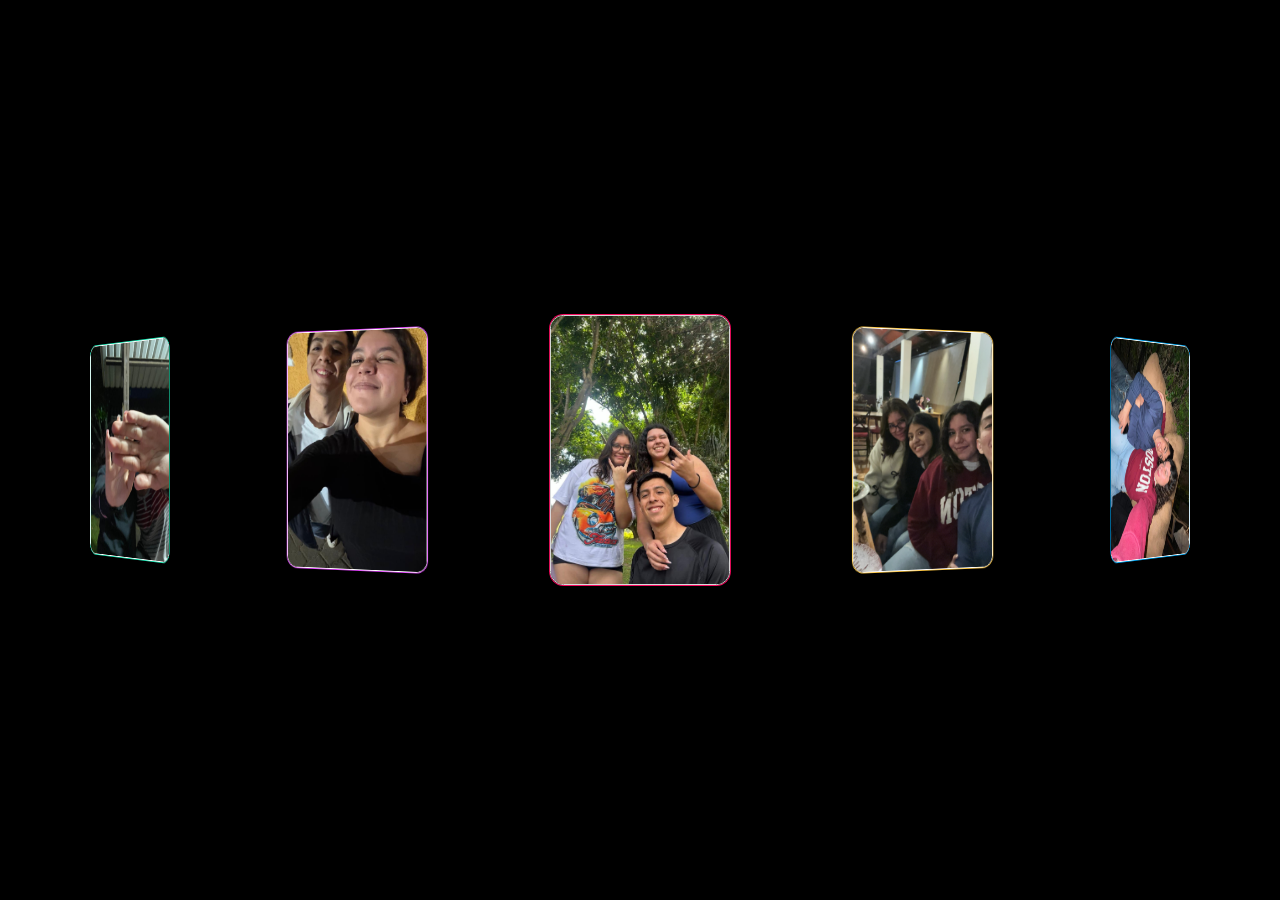
<file: image.slider.html>
<!DOCTYPE html>
<html lang="es">
<head>
  <meta charset="UTF-8">
  <meta name="viewport" content="width=device-width, initial-scale=1.0">
  <title>Recuerdos-majo</title>
  <link rel="stylesheet" href="slider.css">
</head>
<body>

  <main class="main">

    <div class="cards">
      <div class="cards__inner">

        <div class="card">
          <img src="recursos/carrousel-4.jpeg" alt="Image 1">
        </div>

        <div class="card">
          <img src="/recursos/carrousel-2.jpeg" alt="Image 2">
        </div>

        <div class="card">
          <img src="/recursos/carrousel-1.jpg" alt="Image 3">
        </div>

        <div class="card">
          <img src="/recursos/carrousel-3.png" alt="Image 4">
        </div>

        <div class="card">
          <img src="/recursos/carrousel-5.jpeg" alt="Image 5">
        </div>

      </div>
    </div>
    <div class="modal" id="modalRecuerdo">
        <div class="modal-contenido">
            <h2 id="modalTitulo"></h2>
            <p id="modalTexto"></p>
        </div>
    </div>
  </main>

  <script src="https://cdnjs.cloudflare.com/ajax/libs/gsap/3.12.2/gsap.min.js"></script>
  <script src="gsap.js"></script>

</body>

</html>
</file>
<file: slider.css>
* {
  margin: 0;
  padding: 0;
  box-sizing: border-box;
}

body {
  background: #000;
  font-family: sans-serif;
  color: #fff;
  overflow-x: hidden;
  min-height: 100vh;
  display: flex;
  align-items: center;
  justify-content: center;
}

.main {
  max-width: 75rem;
  padding: 3em 1.5em;
  margin: auto;
}

.main__heading {
  font-weight: 600;
  font-size: 2.25em;
  margin-bottom: 2rem;
  text-align: center;
  color: #eceff1;
}

.cards {
  position: relative;
}

.cards__inner {
  display: flex;
  gap: 0;
  justify-content: center;
  align-items: center;
  perspective: 800px;
}

.card {
  --flow-space: 0.5em;
  --hue: 0;
  --saturation: 0%;
  --lightness: 0%;

  flex: 0 0 200px;
  height: 300px;
  padding: 0;
  display: grid;
  align-items: start;
  background-color: transparent;
  border: 1px solid #fff;
  border-radius: 15px;
  overflow: hidden;
  cursor: pointer;
  transition: box-shadow 0.3s ease;
  box-shadow: 0 0 0 1px hsl(var(--hue), var(--saturation), var(--lightness));
  position: relative;
  pointer-events: auto;
}

.card img {
  width: 100%;
  height: 100%;
  object-fit: cover;
  display: block;
}

.card:nth-child(1) {
  --hue: 165;
  --saturation: 82.26%;
  --lightness: 51.37%;
}

.card:nth-child(2) {
  --hue: 291.34;
  --saturation: 95.9%;
  --lightness: 61.76%;
}

.card:nth-child(3) {
  --hue: 338.69;
  --saturation: 100%;
  --lightness: 48.04%;
}

.card:nth-child(4) {
  --hue: 42.37;
  --saturation: 100%;
  --lightness: 62.35%;
}

.card:nth-child(5) {
  --hue: 199.16;
  --saturation: 100%;
  --lightness: 47.45%;
}
.modal {
  position: fixed;
  inset: 0;
  background: rgba(0,0,0,0.85);
  display: flex;
  justify-content: center;
  align-items: center;
  opacity: 0;
  pointer-events: none;
  transition: 0.3s ease;
  z-index: 1000;
}

.modal.activo {
  opacity: 1;
  pointer-events: auto;
}

.modal-contenido {
  background: white;
  color:#000;
  padding: 30px;
  max-width: 500px;
  width: 80%;
  border-radius: 15px;
  text-align: center;
  transform: scale(0.8);
  transition: 0.3s ease;
}

.modal.activo .modal-contenido {
  transform: scale(1);
}

.modal-contenido h2 {
  margin-bottom: 15px;
}

.modal-contenido p {
  font-size: 16px;
  line-height: 1.5;
}
@media (max-width: 768px) {

  body {
    overflow-y: auto;
    align-items: flex-start;
    padding-top: 40px;
  }

  .cards__inner {
    flex-direction: column;
    gap: 20px;
    perspective: none;
  }

  .card {
    flex: none;
    width: 80%;
    height: 220px;
  }

  .modal-contenido {
    width: 90%;
    padding: 20px;
  }

}
</file>
